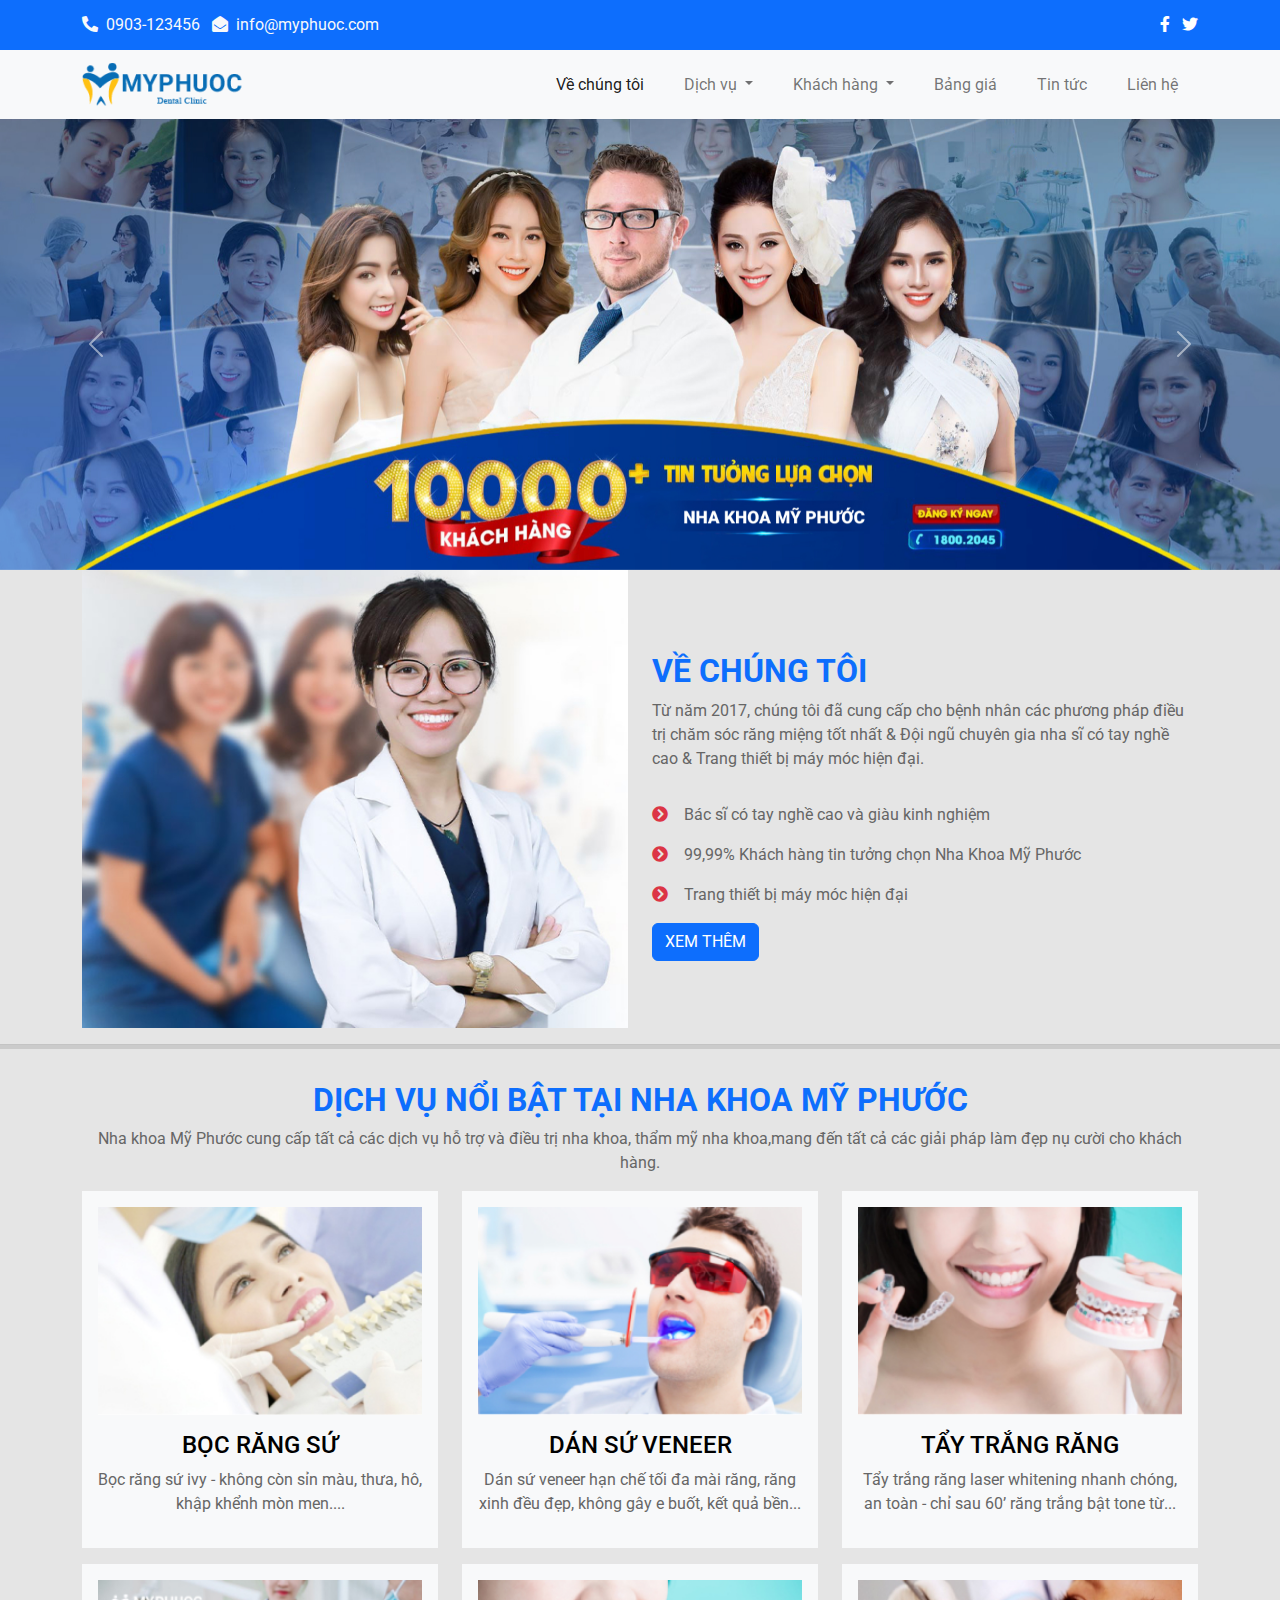
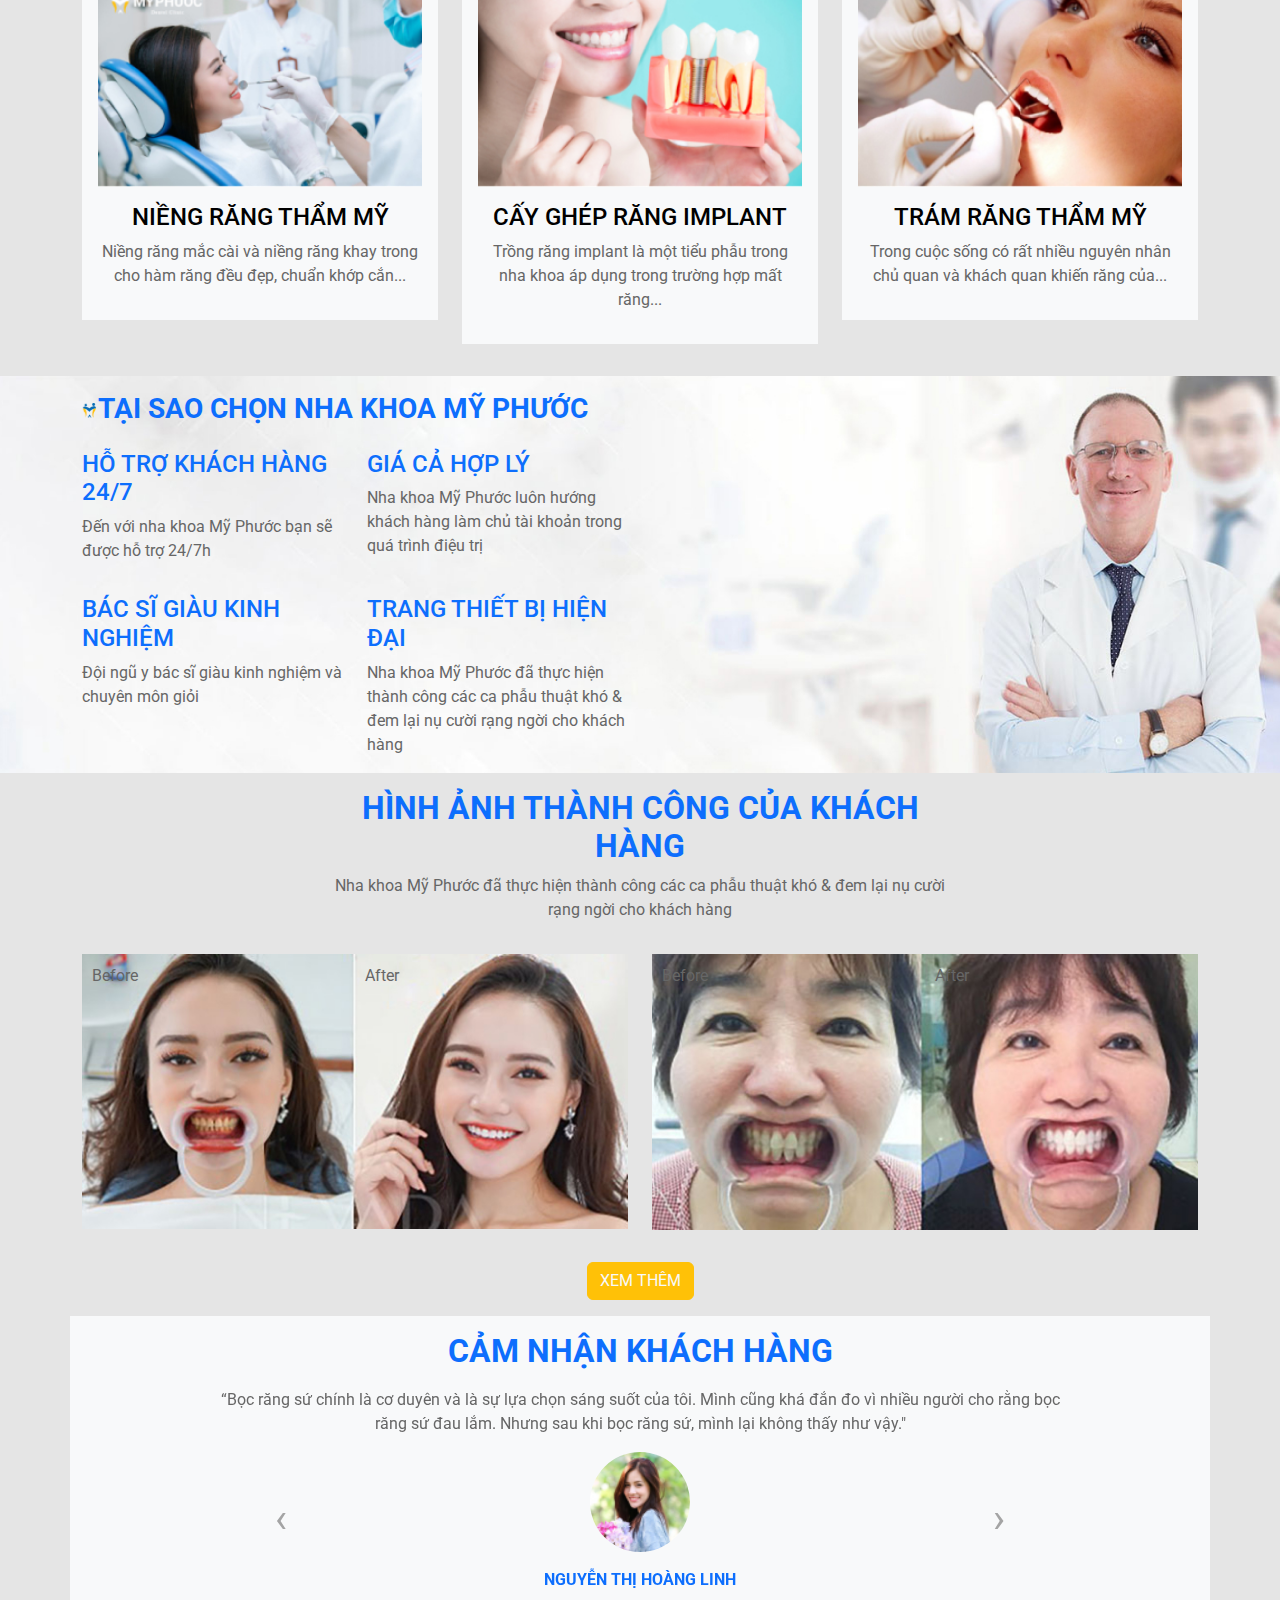
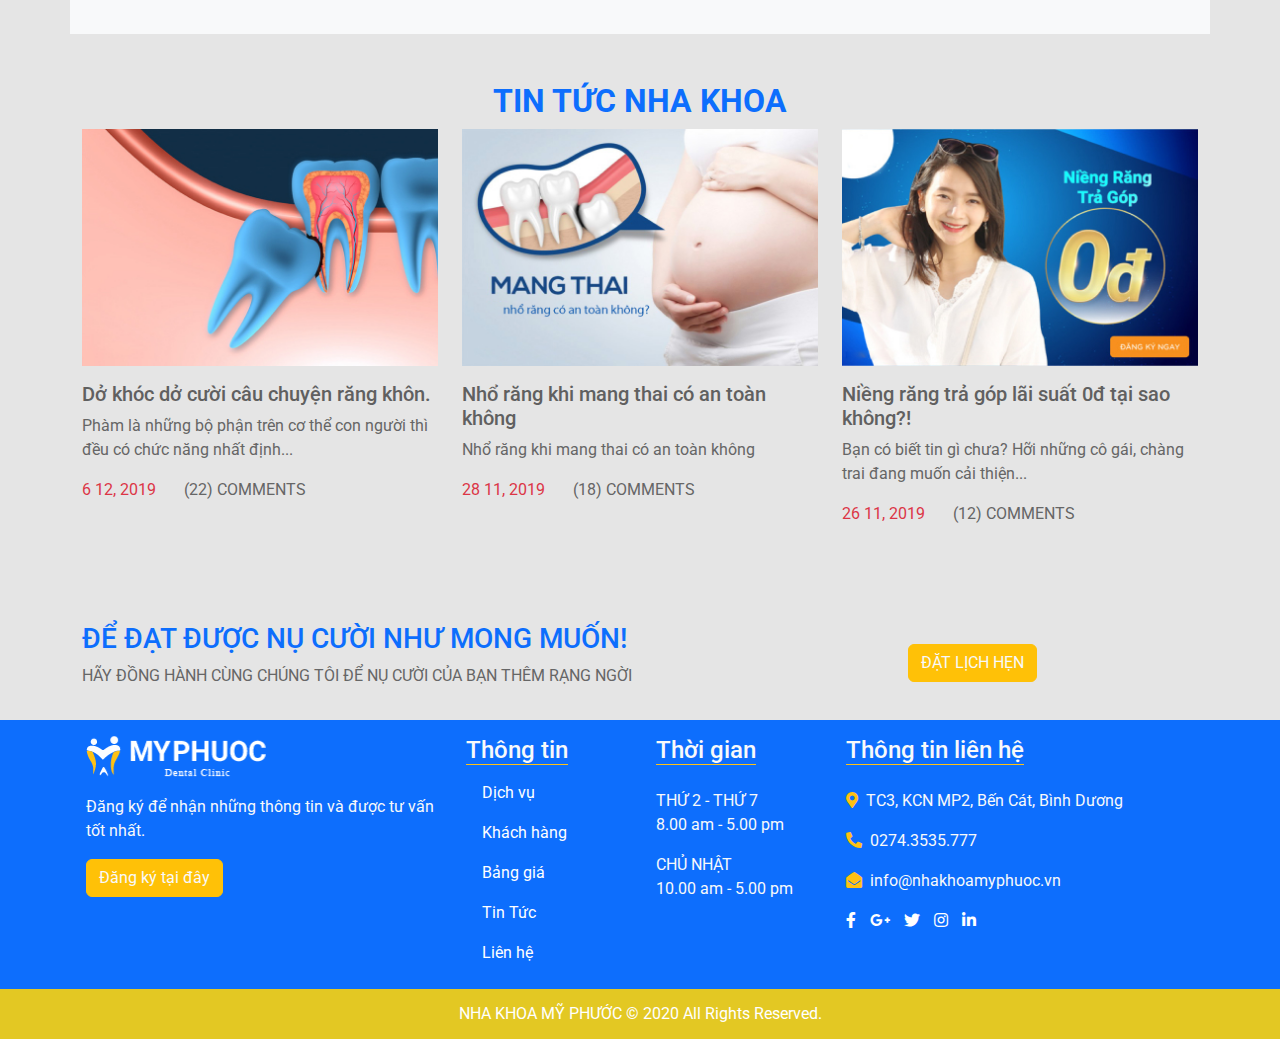
<file: index.html>
<!doctype html>
<html>
<head>
<meta charset="UTF-8">
<meta name="viewport" content="width=device-width, initial-scale=1"> 
<title>Nha khoa My Phuoc</title>
	<link rel="stylesheet" href="css/all.min.css">
	<link rel="stylesheet" href="css/bootstrap.css">
	<link rel="stylesheet" href="css/style.css">
	<link rel="icon" href="images/TITLE-ICON.png" type="image/x-icon">
	<link rel="stylesheet" href="css/owl.carousel.css">
	<link rel="stylesheet" href="css/owl.theme.default.css">
	<script src="js/bootstrap.bundle.min.js"></script>
</head>

<body>
	<div class="top-bar bg-primary text-light">
		<div class="container d-flex justify-content-between">
			<div class="left">
				<i class="fas fa-phone-alt"></i>&nbsp;&nbsp;0903-123456
				<i class="fas fa-envelope-open ms-2"></i>&nbsp;&nbsp;info@myphuoc.com
			</div>
			<div class="right">
				<a href="#"><i class="fab fa-facebook-f"></i></a>
				<a href="#"><i class="fab fa-twitter ms-2"></i></a>
			</div>
		</div>
	</div>
	<!--xong top bar-->
	
	<!--copy từ https://getbootstrap.com/docs/5.2/components/navbar/#supported-content-->
	<nav class="navbar navbar-expand-lg bg-light"> <!--navbar-expand-lg la xem menu day du o screen lg-->
  <div class="container"> <!--remove fluid de trong container-->
    <a class="navbar-brand" href="#"><img src="images/LOGO 2 MPHUOCHC 1.png" alt=""></a>
    <button class="navbar-toggler" type="button" data-bs-toggle="collapse" data-bs-target="#navbarSupportedContent" aria-controls="navbarSupportedContent" aria-expanded="false" aria-label="Toggle navigation">
      <span class="navbar-toggler-icon"></span>
    </button>
    <div class="collapse navbar-collapse" id="navbarSupportedContent">
      <ul class="navbar-nav ms-auto mb-2 mb-lg-0"> <!--chỉnh me thanh ms-2 de canh phai Home link dropdown-->
        <li class="nav-item">
          <a class="nav-link active" aria-current="page" href="about.html">Về chúng tôi</a>
        </li>
        <li class="nav-item dropdown">
          <a class="nav-link dropdown-toggle" href="dichvu.html" role="button" data-bs-toggle="dropdown" aria-expanded="false">
            Dịch vụ
          </a>
          <ul class="dropdown-menu">
            <li><a class="dropdown-item" href="dichvu.html">Bọc răng sứ</a></li>
            <li><a class="dropdown-item" href="dichvu.html">Răng sứ thẩm mỹ</a></li>
            <li><a class="dropdown-item" href="dichvu.html">Trồng Implant</a></li>
			<li><a class="dropdown-item" href="dichvu.html">Niềng răng</a></li>
			<li><a class="dropdown-item" href="dichvu.html">Lấy cao răng</a></li>
			<li><a class="dropdown-item" href="dichvu.html">Trám răng thẩm mỹ</a></li>
          </ul>
        </li>
		<li class="nav-item dropdown">
          <a class="nav-link dropdown-toggle" href="#" role="button" data-bs-toggle="dropdown" aria-expanded="false">
            Khách hàng
          </a>
          <ul class="dropdown-menu">
            <li><a class="dropdown-item" href="#">Hình ảnh</a></li>
            <li><a class="dropdown-item" href="#">Cảm nhận</a></li>
          </ul>
        </li>
        <li class="nav-item">
			<a class="nav-link" href="#">Bảng giá</a>
        </li>
		<li class="nav-item">
			<a class="nav-link" href="#">Tin tức</a>
        </li>
		<li class="nav-item">
			<a class="nav-link" href="#">Liên hệ</a>
        </li>
      </ul>
    </div>
  </div>
</nav>
	
<main>
	<section id="banner">
		<div id="carouselExampleControls" class="carousel slide" data-bs-ride="carousel">
  <div class="carousel-inner">
    <div class="carousel-item active">
      <img src="images/slide1.jpg" class="d-block w-100" alt="...">
    </div>
    <div class="carousel-item">
      <img src="images/slide2.jpg" class="d-block w-100" alt="...">
    </div>
    <div class="carousel-item">
      <img src="images/slide3.jpg" class="d-block w-100" alt="...">
    </div>
  </div>
  <button class="carousel-control-prev" type="button" data-bs-target="#carouselExampleControls" data-bs-slide="prev">
    <span class="carousel-control-prev-icon" aria-hidden="true"></span>
    <span class="visually-hidden">Previous</span>
  </button>
  <button class="carousel-control-next" type="button" data-bs-target="#carouselExampleControls" data-bs-slide="next">
    <span class="carousel-control-next-icon" aria-hidden="true"></span>
    <span class="visually-hidden">Next</span>
  </button>
</div>
	</section>	
	
	<section id="about">
		<div class="container">
			<div class="row d-flex align-items-center">
				<div class="col-lg-6">
					<img src="images/about-pic 1.jpg" alt="" class="img-fluid">
				</div>
				<div class="col-lg-6">
					<h2 class="text-primary pt-3"><b>VỀ CHÚNG TÔI</b></h2>
					<p>Từ năm 2017, chúng tôi đã cung cấp cho bệnh nhân các phương pháp điều trị chăm sóc răng miệng tốt nhất & Đội ngũ chuyên gia nha sĩ có tay nghề cao & Trang thiết bị máy móc hiện đại.</p>
					<p class="pt-3"><i class="fas fa-chevron-circle-right text-danger me-3"></i>Bác sĩ có tay nghề cao và giàu kinh nghiệm</p>
					<p><i class="fas fa-chevron-circle-right text-danger me-3"></i>99,99% Khách hàng tin tưởng chọn Nha Khoa Mỹ Phước</p>
					<p><i class="fas fa-chevron-circle-right text-danger me-3"></i>Trang thiết bị máy móc hiện đại</p>
					<button type="button" class="btn btn-primary">XEM THÊM</button>
				</div>
			</div>
		</div>
		<hr style="width: 100%; height: 5px; background-color: gray">
	</section>
	
	<section id="service">
		<div class="container py-3">
			<h2 class="text-center text-primary"><b>DỊCH VỤ NỔI BẬT TẠI NHA KHOA MỸ PHƯỚC</b></h2>
			<p class="text-center">Nha khoa Mỹ Phước cung cấp tất cả các dịch vụ hỗ trợ và điều trị nha khoa, thẩm mỹ nha khoa,mang đến tất cả các giải pháp làm đẹp nụ cười cho khách hàng.</p>
			<div class="row">
				<div class="col-12 col-sm-6 col-md-6 col-lg-4 mb-3">
					<div class="bg-light p-3 text-center">
						<img src="images/dv_img1 1.jpg" alt="" class="img-fluid">
						<h4 class="pt-3"><a href="#">BỌC RĂNG SỨ</a></h4>
						<p>Bọc răng sứ ivy - không còn sỉn màu, thưa, hô, khập khểnh mòn men....</p>
					</div>
				</div>
				<div class="col-12 col-sm-6 col-md-6 col-lg-4 mb-3">
					<div class="bg-light p-3 text-center">
						<img src="images/dv_img2 1.jpg" alt="" class="img-fluid">
						<h4 class="pt-3"><a href="#">DÁN SỨ VENEER</a></h4>
						<p>Dán sứ veneer hạn chế tối đa mài răng, răng xinh đều đẹp, không gây e buốt, kết quả bền...</p>
					</div>
				</div>
				<div class="col-12 col-sm-6 col-md-6 col-lg-4 mb-3">
					<div class="bg-light p-3 text-center">
						<img src="images/dv_img3 1.jpg" alt="" class="img-fluid">
						<h4 class="pt-3"><a href="#">TẨY TRẮNG RĂNG</a></h4>
						<p>Tẩy trắng răng laser whitening nhanh chóng, an toàn - chỉ sau 60’ răng trắng bật tone từ...</p>
					</div>
				</div>
				<div class="col-12 col-sm-6 col-md-6 col-lg-4 mb-3">
					<div class="bg-light p-3 text-center">
						<img src="images/dv_img4 1.jpg" alt="" class="img-fluid">
						<h4 class="pt-3"><a href="#">NIỀNG RĂNG THẨM MỸ</a></h4>
						<p>Niềng răng mắc cài và niềng răng khay trong cho hàm răng đều đẹp, chuẩn khớp cắn...</p>
					</div>
				</div>
				<div class="col-12 col-sm-6 col-md-6 col-lg-4 mb-3">
					<div class="bg-light p-3 text-center">
						<img src="images/dv_img5 1.jpg" alt="" class="img-fluid">
						<h4 class="pt-3"><a href="#">CẤY GHÉP RĂNG IMPLANT</a></h4>
						<p>Trồng răng implant là một tiểu phẫu trong nha khoa áp dụng trong trường hợp mất răng...</p>
					</div>
				</div>
				<div class="col-12 col-sm-6 col-md-6 col-lg-4 mb-3">
					<div class="bg-light p-3 text-center">
						<img src="images/dv_img6 1.jpg" alt="" class="img-fluid">
						<h4 class="pt-3"><a href="#">TRÁM RĂNG THẨM MỸ</a></h4>
						<p>Trong cuộc sống có rất nhiều nguyên nhân chủ quan và khách quan khiến răng của...</p>
					</div>
				</div>
			</div>
		</div>
	</section>
	
	<section id="why">
		<div class="container">
			<div class="row">
				<div class="col-lg-6">
					<h3 class="text-primary pt-3"><img src="images/icon_logo 1.png" alt=""><b>TẠI SAO CHỌN NHA KHOA MỸ PHƯỚC</b></h3>
					<div class="row pt-3">
						<div class="col-6">
							<h4 class="text-primary">HỖ TRỢ KHÁCH HÀNG 24/7</h4>
							<p>Đến với nha khoa Mỹ Phước bạn sẽ được hỗ trợ 24/7h</p>
						</div>
						<div class="col-6">
							<h4 class="text-primary">GIÁ CẢ HỢP LÝ</h4>
							<p>Nha khoa Mỹ Phước luôn hướng khách hàng làm chủ tài khoản trong quá trình điệu trị</p>
						</div>
					</div>
					<div class="row pt-3">
						<div class="col-6">
							<h4 class="text-primary">BÁC SĨ GIÀU KINH NGHIỆM</h4>
							<p>Đội ngũ y bác sĩ giàu kinh nghiệm và chuyên môn giỏi</p>
						</div>
						<div class="col-6">
							<h4 class="text-primary">TRANG THIẾT BỊ HIỆN ĐẠI</h4>
							<p>Nha khoa Mỹ Phước đã thực hiện thành công các ca phẫu thuật khó & đem lại nụ cười rạng ngời cho khách hàng</p>
						</div>
					</div>
				</div>
			</div>
		</div>
	</section>
	
	<section id="client">
		<div class="container">
			<div class="row py-3 d-flex justify-content-center">
				<div class="col-lg-7 col-md-10">
					<h2 class="text-center text-primary"><b>HÌNH ẢNH THÀNH CÔNG CỦA KHÁCH HÀNG</b></h2>
					<p class= "text-center">Nha khoa Mỹ Phước đã thực hiện thành công các ca phẫu thuật khó & đem lại nụ cười rạng ngời cho khách hàng</p>
				</div>
			</div>
			<div class="row">
				<div class="col-lg-6 mb-3">
					<div class="hinh">
						<img src="images/gallery-img-1 1.jpg" alt="" class="img-fluid">
						<div class="before">Before</div>
						<div class="after">After</div>
					</div>
				</div>
				<div class="col-lg-6 mb-3">
					<div class="hinh">
						<img src="images/gallery-img-2 1.jpg" alt="" class="img-fluid">
						<div class="before">Before</div>
						<div class="after">After</div>
					</div>
				</div>
			</div>
			<p class="text-center pt-3"><button type="button" class="btn btn-warning text-light">XEM THÊM</button></p>
		</div>
	</section>
	<section id="cam-nhan">
		<div class="container bg-light">
			<div class="row py-3 d-flex justify-content-center">
				<div class="col-lg-10">
				<h2 class="text-center text-primary"><b>CẢM NHẬN KHÁCH HÀNG</b></h2>
				<div class="owl-carousel owl-theme" id="cn">
					<div class="item">
						<div class="noidung">
							<p>“Bọc răng sứ chính là cơ duyên và là sự lựa chọn sáng suốt của tôi. Mình cũng khá đắn đo vì nhiều người cho rằng bọc răng sứ đau lắm. Nhưng sau khi bọc răng sứ, mình lại không thấy như vậy." </p>
							<img src="images/kh1.jpg" alt="" class="rounded-circle">
							<p class="text-primary pt-3"><b>NGUYỄN THỊ HOÀNG LINH</b></p>
						</div>
					</div>
					<div class="item">
						<div class="noidung">
							<p>“Bọc răng sứ chính là cơ duyên và là sự lựa chọn sáng suốt của tôi. Mình cũng khá đắn đo vì nhiều người cho rằng bọc răng sứ đau lắm. Nhưng sau khi bọc răng sứ, mình lại không thấy như vậy." </p>
							<img src="images/kh3.jpg" alt="" class="rounded-circle">
							<p class="text-primary pt-3"><b>NGUYỄN HOÀNG NAM</b></p>
						</div>
					</div>
					<div class="item">
						<div class="noidung">
							<p>“Bọc răng sứ chính là cơ duyên và là sự lựa chọn sáng suốt của tôi. Mình cũng khá đắn đo vì nhiều người cho rằng bọc răng sứ đau lắm. Nhưng sau khi bọc răng sứ, mình lại không thấy như vậy." </p>
							<img src="images/kh2.png" alt="" class="rounded-circle">
							<p class="text-primary pt-3"><b>NGUYỄN THỊ HOÀNG MY</b></p>
						</div>
					</div>
				</div>
			</div>
			</div>
		</div>		
	</section>
	
	<section id="tintuc">
		<div class="container py-5">
			<h2 class="text-center text-primary"><b>TIN TỨC NHA KHOA</b></h2>
			<div class="row">
				<div class="col-lg-4 mb-3">
					<img src="images/post-img-small-1 1.jpg" alt="" class="img-fluid">
					<h5 class="pt-3"><a href="#">Dở khóc dở cười câu chuyện răng khôn.</a></h5>
					<p>Phàm là những bộ phận trên cơ thể con người thì đều có chức năng nhất định...</p>
					<p><span class="text-danger me-4">6 12, 2019</span> <span>(22) COMMENTS</span></p>
				</div>
				<div class="col-lg-4 mb-3">
					<img src="images/post-img-small-2 1.jpg" alt="" class="img-fluid">
					<h5 class="pt-3"><a href="#">Nhổ răng khi mang thai có an toàn không</a></h5>
					<p>Nhổ răng khi mang thai có an toàn không</p>
					<p><span class="text-danger me-4">28 11, 2019</span> <span>(18) COMMENTS</span></p>
				</div>
				<div class="col-lg-4 mb-3">
					<img src="images/post-img-small-3 1.jpg" alt="" class="img-fluid">
					<h5 class="pt-3"><a href="#">Niềng răng trả góp lãi suất 0đ tại sao không?!</a></h5>
					<p>Bạn có biết tin gì chưa? Hỡi những cô gái, chàng trai đang muốn cải thiện...</p>
					<p><span class="text-danger me-4">26 11, 2019</span> <span>(12) COMMENTS</span></p>
				</div>
			</div>
		</div>
	</section>
	
	<section id="dat-lich">
		<div class="container py-3">
			<div class="row d-flex align-items-center">
			<div class="col-lg-7">
				<h3 class="text-primary">ĐỂ ĐẠT ĐƯỢC NỤ CƯỜI NHƯ MONG MUỐN!</h3>
				<p>HÃY ĐỒNG HÀNH CÙNG CHÚNG TÔI ĐỂ NỤ CƯỜI CỦA BẠN THÊM RẠNG NGỜI</p>
			</div>
			<div class="col-lg-5 d-flex justify-content-center">
				<button type="button" class="btn btn-warning text-light">ĐẶT LỊCH HẸN</button>
			</div>
			</div>
		</div>
	</section>
	
</main>
<footer class="bg-primary text-light">
	<div class="container">
	<div class="row">
		<div class="col-12 col-sm-6 col-md-6 col-lg-4 p-3">
			<a href="#"><img src="images/logo_footer.png" alt=""></a>
			<p class="pt-3">Đăng ký để nhận những thông tin và được tư vấn tốt nhất.</p>
			<button type="button" class="btn btn-warning text-light">Đăng ký tại đây</button>
		</div>
		<div class="col-12 col-sm-6 col-md-6 col-lg-2 p-3">
			<h4><span class="border-bottom border-warning">Thông tin</span></h4>
			<ul class="nav flex-column">
				<li class="nav-item"><a href="dichvu.html" class="nav-link">Dịch vụ</a></li>
				<li class="nav-item"><a href="#" class="nav-link">Khách hàng</a></li>
				<li class="nav-item"><a href="#" class="nav-link">Bảng giá</a></li>
				<li class="nav-item"><a href="#" class="nav-link">Tin Tức</a></li>
				<li class="nav-item"><a href="#" class="nav-link">Liên hệ</a></li>
			</ul>
		</div>
		<div class="col-12 col-sm-6 col-md-6 col-lg-2 p-3">
			<h4><span class="border-bottom border-warning">Thời gian</span></h4>
			<p class="pt-3">THỨ 2 - THỨ 7 <br>
			8.00 am - 5.00 pm
			</p>
			<p>CHỦ NHẬT <br>
			10.00 am - 5.00 pm
			</p>
		</div>
		<div class="col-12 col-sm-6 col-md-6 col-lg-4 p-3">
			<h4><span class="border-bottom border-warning">Thông tin liên hệ</span></h4>
			<p class="pt-3"><i class="fas fa-map-marker-alt text-warning"></i>&nbsp;&nbsp;TC3, KCN MP2, Bến Cát, Bình Dương</p>
			<p><i class="fas fa-phone-alt text-warning"></i>&nbsp;&nbsp;0274.3535.777</p>
			<p><i class="fas fa-envelope-open text-warning"></i>&nbsp;&nbsp;info@nhakhoamyphuoc.vn</p>
			<p class="icon">
			<a href="#"><i class="fab fa-facebook-f"></i></a>
			<a href="#"><i class="fab fa-google-plus-g"></i></a>
			<a href="#"><i class="fab fa-twitter"></i></a>
			<a href="#"><i class="fab fa-instagram"></i></a>
			<a href="#"><i class="fab fa-linkedin-in"></i></a>
			</p>
			
		</div>
	</div>
	</div>
	<div class="bottom-bar">
		<p>NHA KHOA MỸ PHƯỚC © 2020 All Rights Reserved.</p>
	</div>
</footer>
	<script src="js/jquery-3.6.0.min.js"></script>
	<script src="js/owl.carousel.js"></script>
	<script src="js/control.js"></script>
</body>
</html>
</file>
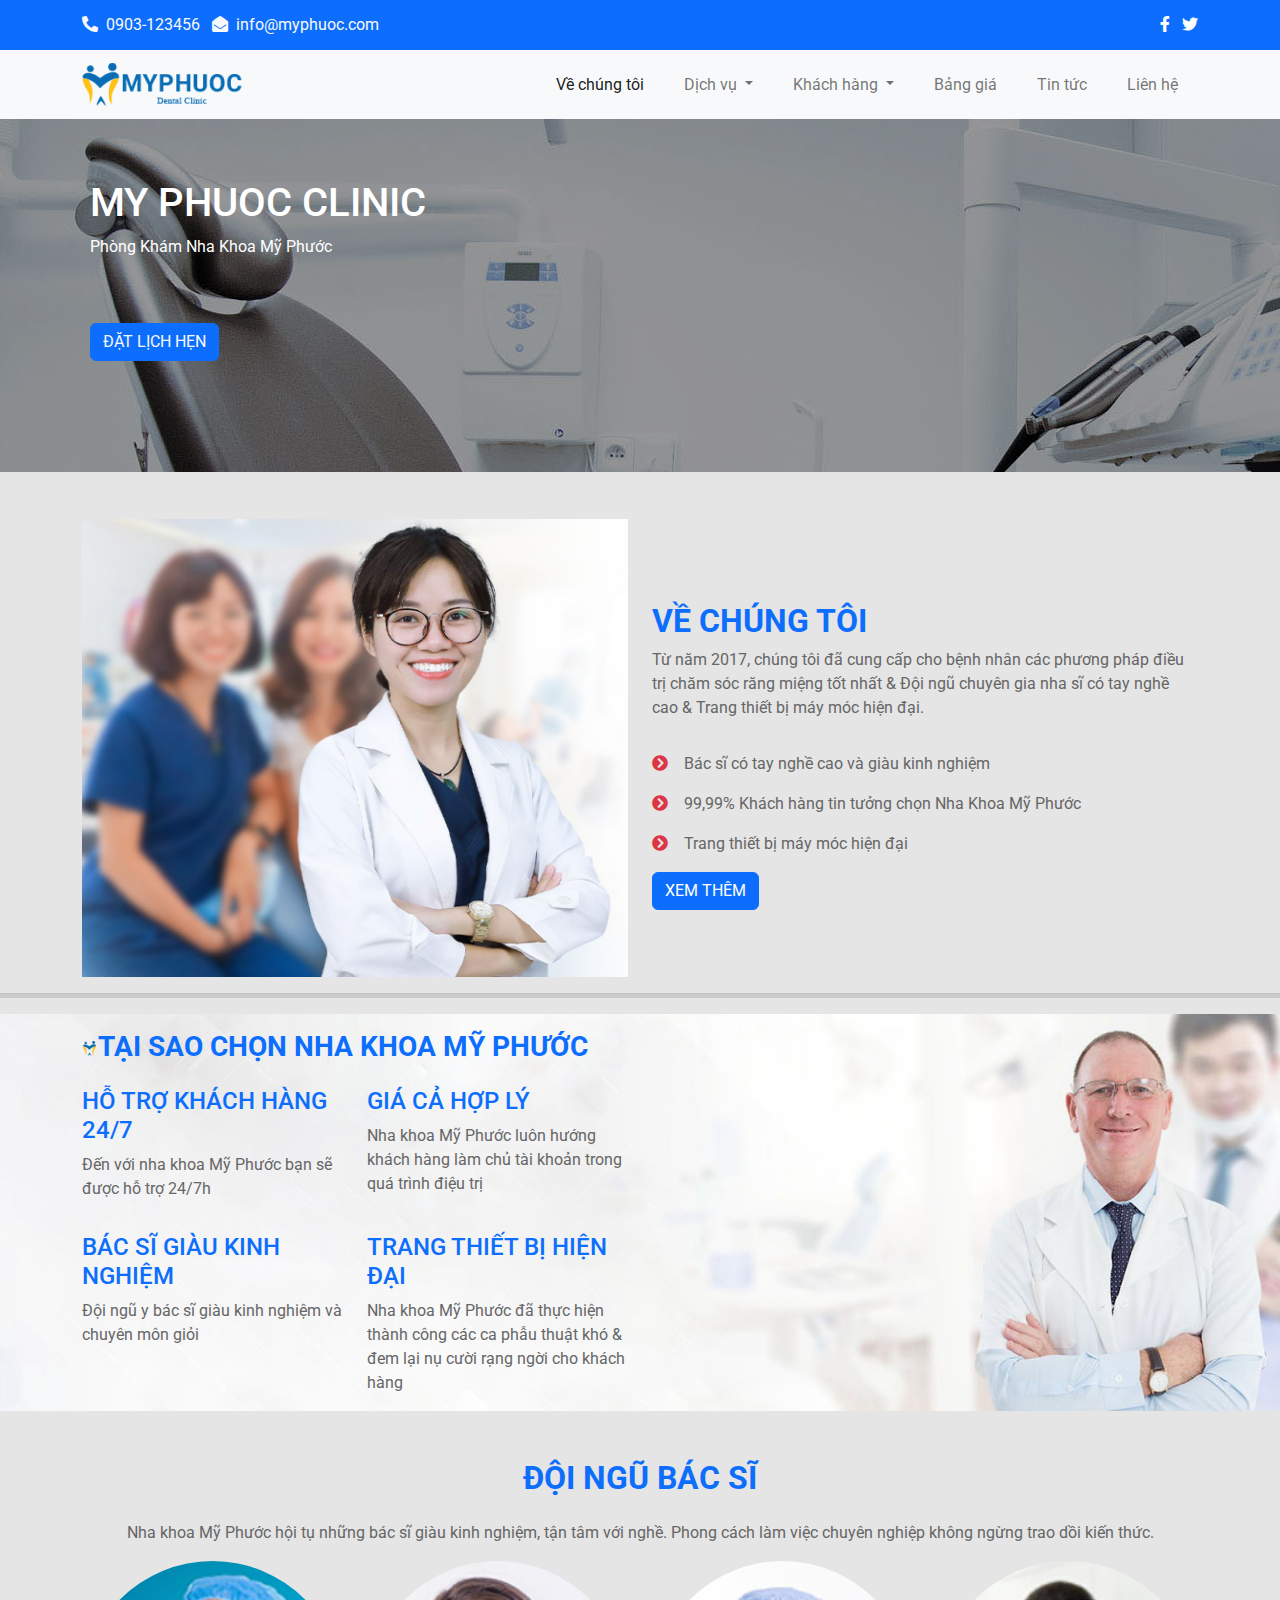
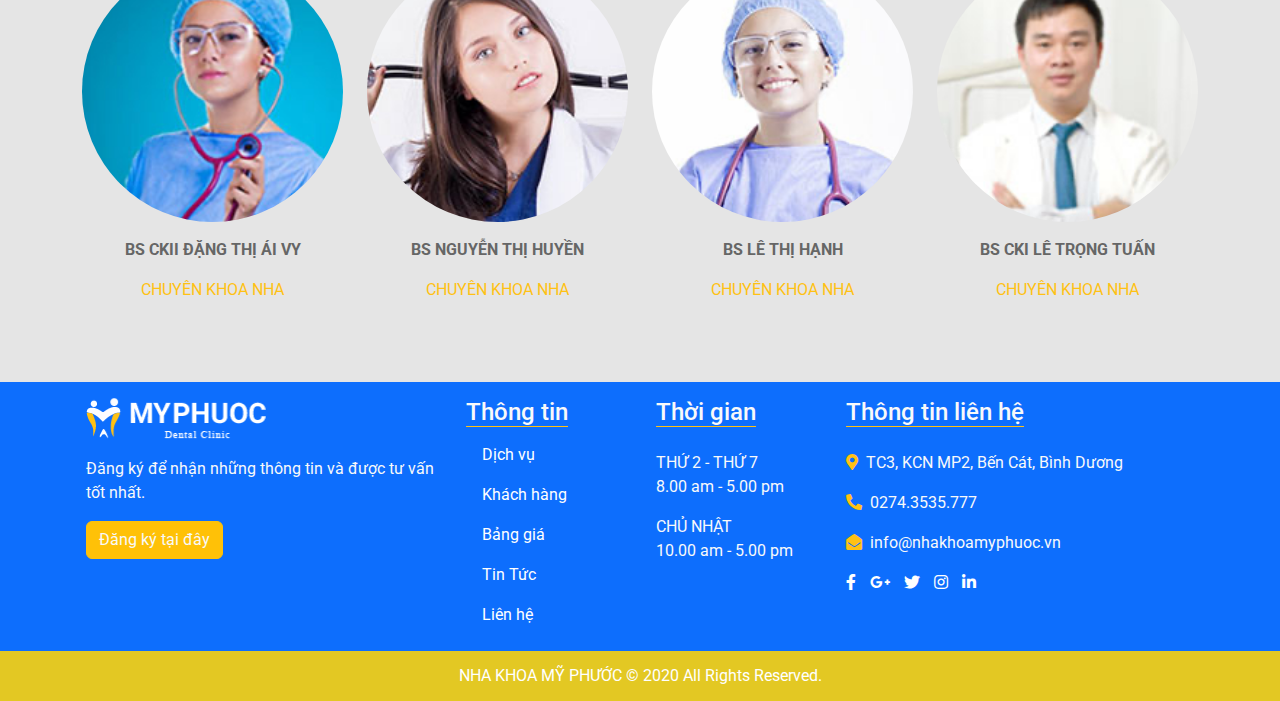
<file: about.html>
<!doctype html>
<html>
<head>
<meta charset="UTF-8">
<meta name="viewport" content="width=device-width, initial-scale=1"> 
<title>Nha khoa My Phuoc</title>
	<link rel="stylesheet" href="css/all.min.css">
	<link rel="stylesheet" href="css/bootstrap.css">
	<link rel="stylesheet" href="css/style.css">
	<link rel="icon" href="images/TITLE-ICON.png" type="image/x-icon">
	<link rel="stylesheet" href="css/owl.carousel.css">
	<link rel="stylesheet" href="css/owl.theme.default.css">
	<script src="js/bootstrap.bundle.min.js"></script>
</head>

<body>
	<div class="top-bar bg-primary text-light">
		<div class="container d-flex justify-content-between">
			<div class="left">
				<i class="fas fa-phone-alt"></i>&nbsp;&nbsp;0903-123456
				<i class="fas fa-envelope-open ms-2"></i>&nbsp;&nbsp;info@myphuoc.com
			</div>
			<div class="right">
				<a href="#"><i class="fab fa-facebook-f"></i></a>
				<a href="#"><i class="fab fa-twitter ms-2"></i></a>
			</div>
		</div>
	</div>
	<!--xong top bar-->
	
	<!--copy từ https://getbootstrap.com/docs/5.2/components/navbar/#supported-content-->
	<nav class="navbar navbar-expand-lg bg-light"> <!--navbar-expand-lg la xem menu day du o screen lg-->
  <div class="container"> <!--remove fluid de trong container-->
    <a class="navbar-brand" href="index.html"><img src="images/LOGO 2 MPHUOCHC 1.png" alt=""></a>
    <button class="navbar-toggler" type="button" data-bs-toggle="collapse" data-bs-target="#navbarSupportedContent" aria-controls="navbarSupportedContent" aria-expanded="false" aria-label="Toggle navigation">
      <span class="navbar-toggler-icon"></span>
    </button>
    <div class="collapse navbar-collapse" id="navbarSupportedContent">
      <ul class="navbar-nav ms-auto mb-2 mb-lg-0"> <!--chỉnh me thanh ms-2 de canh phai Home link dropdown-->
        <li class="nav-item">
          <a class="nav-link active" aria-current="page" href="about.html">Về chúng tôi</a>
        </li>
        <li class="nav-item dropdown">
          <a class="nav-link dropdown-toggle" href="dichvu.html" role="button" data-bs-toggle="dropdown" aria-expanded="false">
            Dịch vụ
          </a>
          <ul class="dropdown-menu">
            <li><a class="dropdown-item" href="dichvu.html">Bọc răng sứ</a></li>
            <li><a class="dropdown-item" href="dichvu.html">Răng sứ thẩm mỹ</a></li>
            <li><a class="dropdown-item" href="dichvu.html">Trồng Implant</a></li>
			<li><a class="dropdown-item" href="dichvu.html">Niềng răng</a></li>
			<li><a class="dropdown-item" href="dichvu.html">Lấy cao răng</a></li>
			<li><a class="dropdown-item" href="dichvu.html">Trám răng thẩm mỹ</a></li>
          </ul>
        </li>
		<li class="nav-item dropdown">
          <a class="nav-link dropdown-toggle" href="#" role="button" data-bs-toggle="dropdown" aria-expanded="false">
            Khách hàng
          </a>
          <ul class="dropdown-menu">
            <li><a class="dropdown-item" href="#">Hình ảnh</a></li>
            <li><a class="dropdown-item" href="#">Cảm nhận</a></li>
          </ul>
        </li>
        <li class="nav-item">
			<a class="nav-link" href="#">Bảng giá</a>
        </li>
		<li class="nav-item">
			<a class="nav-link" href="#">Tin tức</a>
        </li>
		<li class="nav-item">
			<a class="nav-link" href="#">Liên hệ</a>
        </li>
      </ul>
    </div>
  </div>
</nav>
	
<main>
	<section id="banner">
		<div class="banner">
		<img src="images/pageheader.png" alt="" class="img-100">
		<div class="caption">
			<h1 style="color:white">MY PHUOC CLINIC</h1>
			<p style="color:white">Phòng Khám Nha Khoa Mỹ Phước</p>
			<br><br>
			<button type="button" class="btn btn-primary text-light">ĐẶT LỊCH HẸN</button>
		</div>
	</div>
	</section>	
	
	<section id="about">
		<div class="container">
			<div class="row d-flex align-items-center">
				<div class="col-lg-6">
					<img src="images/about-pic 1.jpg" alt="" class="img-fluid">
				</div>
				<div class="col-lg-6">
					<h2 class="text-primary pt-3"><b>VỀ CHÚNG TÔI</b></h2>
					<p>Từ năm 2017, chúng tôi đã cung cấp cho bệnh nhân các phương pháp điều trị chăm sóc răng miệng tốt nhất & Đội ngũ chuyên gia nha sĩ có tay nghề cao & Trang thiết bị máy móc hiện đại.</p>
					<p class="pt-3"><i class="fas fa-chevron-circle-right text-danger me-3"></i>Bác sĩ có tay nghề cao và giàu kinh nghiệm</p>
					<p><i class="fas fa-chevron-circle-right text-danger me-3"></i>99,99% Khách hàng tin tưởng chọn Nha Khoa Mỹ Phước</p>
					<p><i class="fas fa-chevron-circle-right text-danger me-3"></i>Trang thiết bị máy móc hiện đại</p>
					<button type="button" class="btn btn-primary">XEM THÊM</button>
				</div>
			</div>
		</div>
		<hr style="width: 100%; height: 5px; background-color: gray">
	</section>
	
	
	
	<section id="why">
		<div class="container">
			<div class="row">
				<div class="col-lg-6">
					<h3 class="text-primary pt-3"><img src="images/icon_logo 1.png" alt=""><b>TẠI SAO CHỌN NHA KHOA MỸ PHƯỚC</b></h3>
					<div class="row pt-3">
						<div class="col-6">
							<h4 class="text-primary">HỖ TRỢ KHÁCH HÀNG 24/7</h4>
							<p>Đến với nha khoa Mỹ Phước bạn sẽ được hỗ trợ 24/7h</p>
						</div>
						<div class="col-6">
							<h4 class="text-primary">GIÁ CẢ HỢP LÝ</h4>
							<p>Nha khoa Mỹ Phước luôn hướng khách hàng làm chủ tài khoản trong quá trình điệu trị</p>
						</div>
					</div>
					<div class="row pt-3">
						<div class="col-6">
							<h4 class="text-primary">BÁC SĨ GIÀU KINH NGHIỆM</h4>
							<p>Đội ngũ y bác sĩ giàu kinh nghiệm và chuyên môn giỏi</p>
						</div>
						<div class="col-6">
							<h4 class="text-primary">TRANG THIẾT BỊ HIỆN ĐẠI</h4>
							<p>Nha khoa Mỹ Phước đã thực hiện thành công các ca phẫu thuật khó & đem lại nụ cười rạng ngời cho khách hàng</p>
						</div>
					</div>
				</div>
			</div>
		</div>
	</section>
	<section id="tintuc">
		<div class="container py-5">
			<h2 class="text-center text-primary"><b>ĐỘI NGŨ BÁC SĨ</b></h2>
			<p class="text-center pt-3">Nha khoa Mỹ Phước hội tụ những bác sĩ giàu kinh nghiệm, tận tâm với nghề. Phong cách làm việc chuyên nghiệp không ngừng trao dồi kiến thức.</p>
			<div class="row">
				<div class="col-lg-3 mb-3">
					<img src="images/team-1 1.jpg" alt="" class="img-fluid rounded-circle">
					<p class="text-center pt-3"><b>BS CKII ĐẶNG THỊ ÁI VY</b></p>
					<p class="text-center" style="color: #FFC113">CHUYÊN KHOA NHA</p>
				</div>
				<div class="col-lg-3 mb-3">
					<img src="images/team-2 1.jpg" alt="" class="img-fluid rounded-circle">
					<p class="text-center pt-3"><b>BS NGUYỄN THỊ HUYỀN</b></p>
					<p class="text-center " style="color: #FFC113">CHUYÊN KHOA NHA</p>
				</div>
				<div class="col-lg-3 mb-3">
					<img src="images/team-3 1.jpg" alt="" class="img-fluid rounded-circle">
					<p class="text-center pt-3"><b>BS LÊ THỊ HẠNH</b></p>
					<p class="text-center" style="color: #FFC113">CHUYÊN KHOA NHA</p>
				</div>
				<div class="col-lg-3 mb-3">
					<img src="images/team-4 1.jpg" alt="" class="img-fluid rounded-circle">
					<p class="text-center pt-3"><b>BS CKI LÊ TRỌNG TUẤN</b></p>
					<p class="text-center" style="color: #FFC113">CHUYÊN KHOA NHA</p>
				</div>
			</div>
		</div>
	</section>
</main>
<footer class="bg-primary text-light">
	<div class="container">
	<div class="row">
		<div class="col-12 col-sm-6 col-md-6 col-lg-4 p-3">
			<a href="#"><img src="images/logo_footer.png" alt=""></a>
			<p class="pt-3">Đăng ký để nhận những thông tin và được tư vấn tốt nhất.</p>
			<button type="button" class="btn btn-warning text-light">Đăng ký tại đây</button>
		</div>
		<div class="col-12 col-sm-6 col-md-6 col-lg-2 p-3">
			<h4><span class="border-bottom border-warning">Thông tin</span></h4>
			<ul class="nav flex-column">
				<li class="nav-item"><a href="dichvu.html" class="nav-link">Dịch vụ</a></li>
				<li class="nav-item"><a href="#" class="nav-link">Khách hàng</a></li>
				<li class="nav-item"><a href="#" class="nav-link">Bảng giá</a></li>
				<li class="nav-item"><a href="#" class="nav-link">Tin Tức</a></li>
				<li class="nav-item"><a href="#" class="nav-link">Liên hệ</a></li>
			</ul>
		</div>
		<div class="col-12 col-sm-6 col-md-6 col-lg-2 p-3">
			<h4><span class="border-bottom border-warning">Thời gian</span></h4>
			<p class="pt-3">THỨ 2 - THỨ 7 <br>
			8.00 am - 5.00 pm
			</p>
			<p>CHỦ NHẬT <br>
			10.00 am - 5.00 pm
			</p>
		</div>
		<div class="col-12 col-sm-6 col-md-6 col-lg-4 p-3">
			<h4><span class="border-bottom border-warning">Thông tin liên hệ</span></h4>
			<p class="pt-3"><i class="fas fa-map-marker-alt text-warning"></i>&nbsp;&nbsp;TC3, KCN MP2, Bến Cát, Bình Dương</p>
			<p><i class="fas fa-phone-alt text-warning"></i>&nbsp;&nbsp;0274.3535.777</p>
			<p><i class="fas fa-envelope-open text-warning"></i>&nbsp;&nbsp;info@nhakhoamyphuoc.vn</p>
			<p class="icon">
			<a href="#"><i class="fab fa-facebook-f"></i></a>
			<a href="#"><i class="fab fa-google-plus-g"></i></a>
			<a href="#"><i class="fab fa-twitter"></i></a>
			<a href="#"><i class="fab fa-instagram"></i></a>
			<a href="#"><i class="fab fa-linkedin-in"></i></a>
			</p>
			
		</div>
	</div>
	</div>
	<div class="bottom-bar">
		<p>NHA KHOA MỸ PHƯỚC © 2020 All Rights Reserved.</p>
	</div>
</footer>
	<script src="js/jquery-3.6.0.min.js"></script>
	<script src="js/owl.carousel.js"></script>
	<script src="js/control.js"></script>
</body>
</html>
</file>
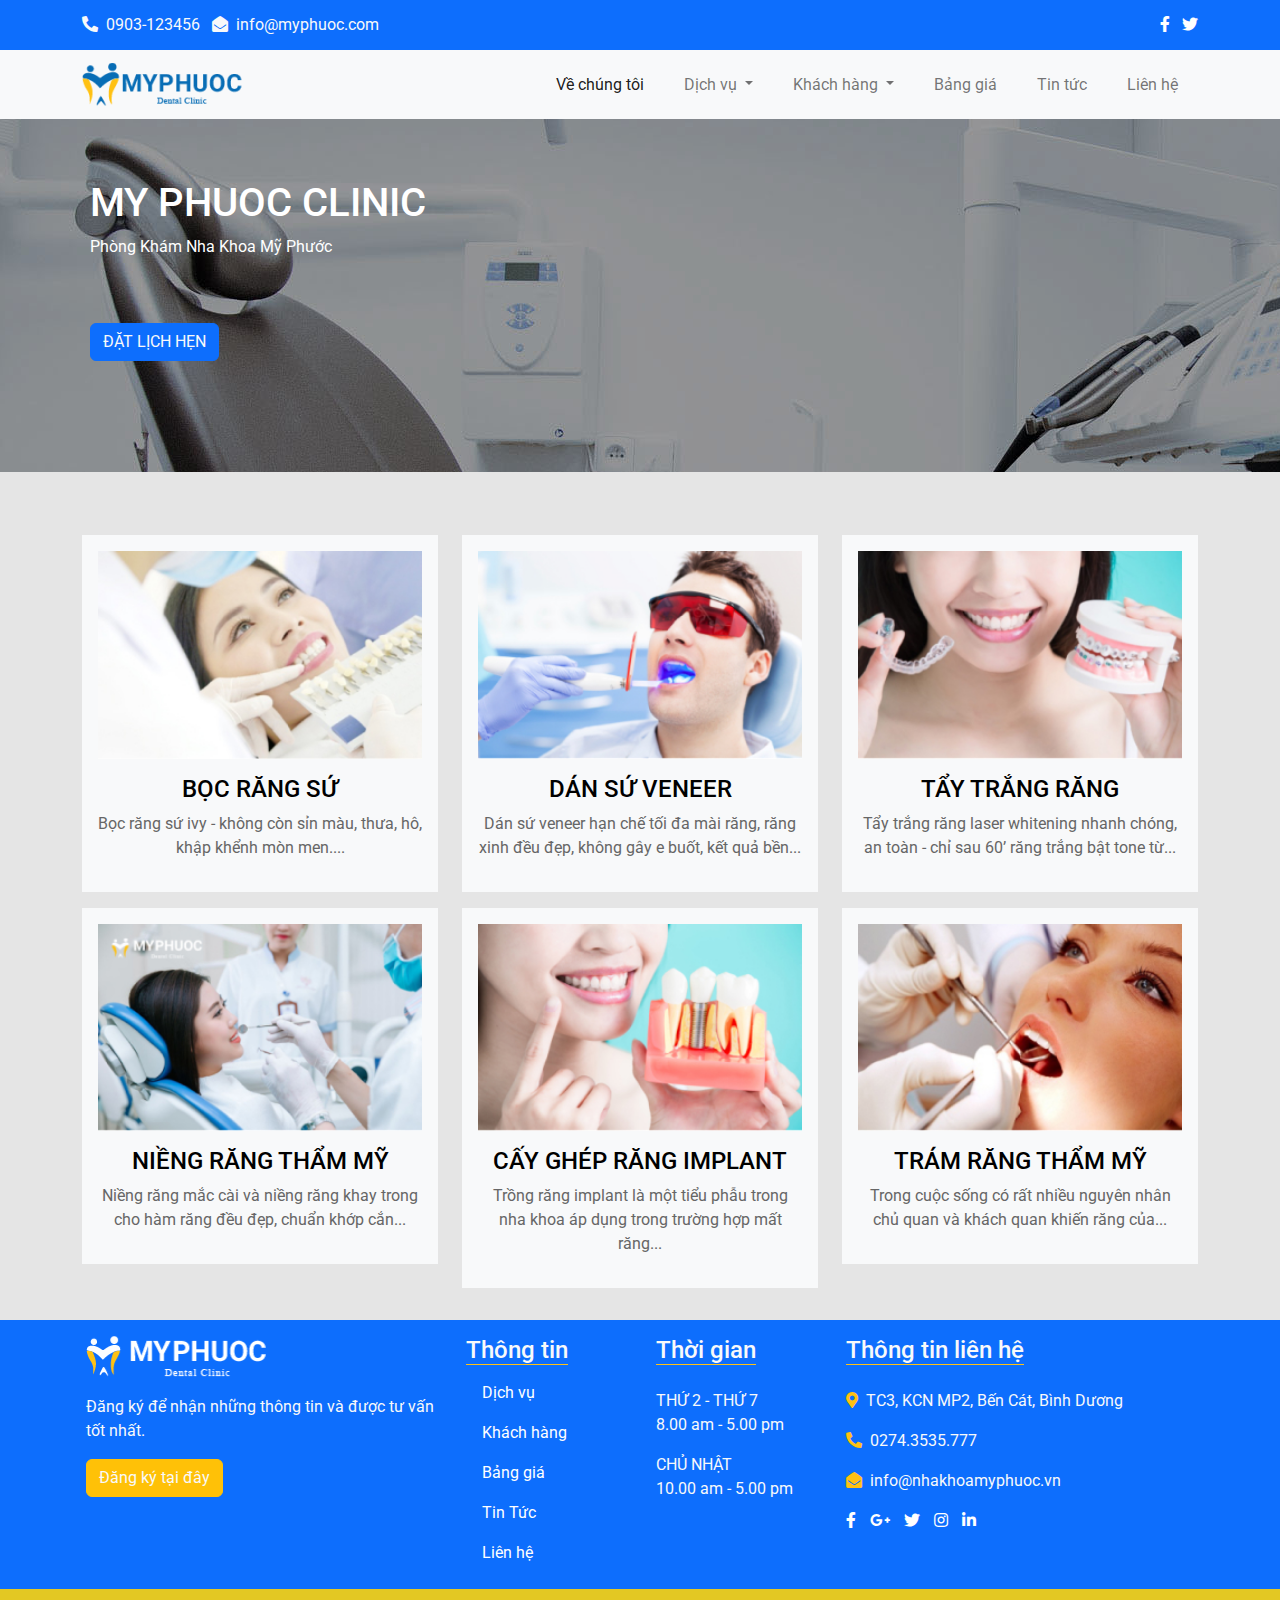
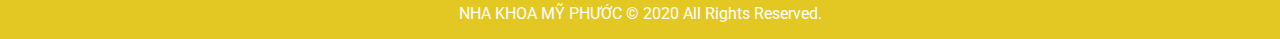
<file: dichvu.html>
<!doctype html>
<html>
<head>
<meta charset="UTF-8">
<meta name="viewport" content="width=device-width, initial-scale=1"> 
<title>Nha khoa My Phuoc</title>
	<link rel="stylesheet" href="css/all.min.css">
	<link rel="stylesheet" href="css/bootstrap.css">
	<link rel="stylesheet" href="css/style.css">
	<link rel="icon" href="images/TITLE-ICON.png" type="image/x-icon">
	<link rel="stylesheet" href="css/owl.carousel.css">
	<link rel="stylesheet" href="css/owl.theme.default.css">
	<script src="js/bootstrap.bundle.min.js"></script>
</head>

<body>
	<div class="top-bar bg-primary text-light">
		<div class="container d-flex justify-content-between">
			<div class="left">
				<i class="fas fa-phone-alt"></i>&nbsp;&nbsp;0903-123456
				<i class="fas fa-envelope-open ms-2"></i>&nbsp;&nbsp;info@myphuoc.com
			</div>
			<div class="right">
				<a href="#"><i class="fab fa-facebook-f"></i></a>
				<a href="#"><i class="fab fa-twitter ms-2"></i></a>
			</div>
		</div>
	</div>
	<!--xong top bar-->
	
	<!--copy từ https://getbootstrap.com/docs/5.2/components/navbar/#supported-content-->
	<nav class="navbar navbar-expand-lg bg-light"> <!--navbar-expand-lg la xem menu day du o screen lg-->
  <div class="container"> <!--remove fluid de trong container-->
    <a class="navbar-brand" href="index.html"><img src="images/LOGO 2 MPHUOCHC 1.png" alt=""></a>
    <button class="navbar-toggler" type="button" data-bs-toggle="collapse" data-bs-target="#navbarSupportedContent" aria-controls="navbarSupportedContent" aria-expanded="false" aria-label="Toggle navigation">
      <span class="navbar-toggler-icon"></span>
    </button>
    <div class="collapse navbar-collapse" id="navbarSupportedContent">
      <ul class="navbar-nav ms-auto mb-2 mb-lg-0"> <!--chỉnh me thanh ms-2 de canh phai Home link dropdown-->
        <li class="nav-item">
          <a class="nav-link active" aria-current="page" href="about.html">Về chúng tôi</a>
        </li>
        <li class="nav-item dropdown">
          <a class="nav-link dropdown-toggle" href="dichvu.html" role="button" data-bs-toggle="dropdown" aria-expanded="false">
            Dịch vụ
          </a>
          <ul class="dropdown-menu">
            <li><a class="dropdown-item" href="#">Bọc răng sứ</a></li>
            <li><a class="dropdown-item" href="#">Răng sứ thẩm mỹ</a></li>
            <li><a class="dropdown-item" href="#">Trồng Implant</a></li>
			<li><a class="dropdown-item" href="#">Niềng răng</a></li>
			<li><a class="dropdown-item" href="#">Lấy cao răng</a></li>
			<li><a class="dropdown-item" href="#">Trám răng thẩm mỹ</a></li>
          </ul>
        </li>
		<li class="nav-item dropdown">
          <a class="nav-link dropdown-toggle" href="#" role="button" data-bs-toggle="dropdown" aria-expanded="false">
            Khách hàng
          </a>
          <ul class="dropdown-menu">
            <li><a class="dropdown-item" href="#">Hình ảnh</a></li>
            <li><a class="dropdown-item" href="#">Cảm nhận</a></li>
          </ul>
        </li>
        <li class="nav-item">
			<a class="nav-link" href="#">Bảng giá</a>
        </li>
		<li class="nav-item">
			<a class="nav-link" href="#">Tin tức</a>
        </li>
		<li class="nav-item">
			<a class="nav-link" href="#">Liên hệ</a>
        </li>
      </ul>
    </div>
  </div>
</nav>
	
<main>
	<section id="banner">
		<div class="banner">
		<img src="images/pageheader.png" alt="" class="img-100">
		<div class="caption">
			<h1 style="color:white">MY PHUOC CLINIC</h1>
			<p style="color:white">Phòng Khám Nha Khoa Mỹ Phước</p>
			<br><br>
			<button type="button" class="btn btn-primary text-light">ĐẶT LỊCH HẸN</button>
		</div>
	</div>
	</section>		
	<section id="service">
		<div class="container py-3">
			<div class="row">
				<div class="col-12 col-sm-6 col-md-6 col-lg-4 mb-3">
					<div class="bg-light p-3 text-center">
						<img src="images/dv_img1 1.jpg" alt="" class="img-fluid">
						<h4 class="pt-3"><a href="#">BỌC RĂNG SỨ</a></h4>
						<p>Bọc răng sứ ivy - không còn sỉn màu, thưa, hô, khập khểnh mòn men....</p>
					</div>
				</div>
				<div class="col-12 col-sm-6 col-md-6 col-lg-4 mb-3">
					<div class="bg-light p-3 text-center">
						<img src="images/dv_img2 1.jpg" alt="" class="img-fluid">
						<h4 class="pt-3"><a href="#">DÁN SỨ VENEER</a></h4>
						<p>Dán sứ veneer hạn chế tối đa mài răng, răng xinh đều đẹp, không gây e buốt, kết quả bền...</p>
					</div>
				</div>
				<div class="col-12 col-sm-6 col-md-6 col-lg-4 mb-3">
					<div class="bg-light p-3 text-center">
						<img src="images/dv_img3 1.jpg" alt="" class="img-fluid">
						<h4 class="pt-3"><a href="#">TẨY TRẮNG RĂNG</a></h4>
						<p>Tẩy trắng răng laser whitening nhanh chóng, an toàn - chỉ sau 60’ răng trắng bật tone từ...</p>
					</div>
				</div>
				<div class="col-12 col-sm-6 col-md-6 col-lg-4 mb-3">
					<div class="bg-light p-3 text-center">
						<img src="images/dv_img4 1.jpg" alt="" class="img-fluid">
						<h4 class="pt-3"><a href="#">NIỀNG RĂNG THẨM MỸ</a></h4>
						<p>Niềng răng mắc cài và niềng răng khay trong cho hàm răng đều đẹp, chuẩn khớp cắn...</p>
					</div>
				</div>
				<div class="col-12 col-sm-6 col-md-6 col-lg-4 mb-3">
					<div class="bg-light p-3 text-center">
						<img src="images/dv_img5 1.jpg" alt="" class="img-fluid">
						<h4 class="pt-3"><a href="#">CẤY GHÉP RĂNG IMPLANT</a></h4>
						<p>Trồng răng implant là một tiểu phẫu trong nha khoa áp dụng trong trường hợp mất răng...</p>
					</div>
				</div>
				<div class="col-12 col-sm-6 col-md-6 col-lg-4 mb-3">
					<div class="bg-light p-3 text-center">
						<img src="images/dv_img6 1.jpg" alt="" class="img-fluid">
						<h4 class="pt-3"><a href="#">TRÁM RĂNG THẨM MỸ</a></h4>
						<p>Trong cuộc sống có rất nhiều nguyên nhân chủ quan và khách quan khiến răng của...</p>
					</div>
				</div>
			</div>
		</div>
	</section>
	
</main>
<footer class="bg-primary text-light">
	<div class="container">
	<div class="row">
		<div class="col-12 col-sm-6 col-md-6 col-lg-4 p-3">
			<a href="#"><img src="images/logo_footer.png" alt=""></a>
			<p class="pt-3">Đăng ký để nhận những thông tin và được tư vấn tốt nhất.</p>
			<button type="button" class="btn btn-warning text-light">Đăng ký tại đây</button>
		</div>
		<div class="col-12 col-sm-6 col-md-6 col-lg-2 p-3">
			<h4><span class="border-bottom border-warning">Thông tin</span></h4>
			<ul class="nav flex-column">
				<li class="nav-item"><a href="#" class="nav-link">Dịch vụ</a></li>
				<li class="nav-item"><a href="#" class="nav-link">Khách hàng</a></li>
				<li class="nav-item"><a href="#" class="nav-link">Bảng giá</a></li>
				<li class="nav-item"><a href="#" class="nav-link">Tin Tức</a></li>
				<li class="nav-item"><a href="#" class="nav-link">Liên hệ</a></li>
			</ul>
		</div>
		<div class="col-12 col-sm-6 col-md-6 col-lg-2 p-3">
			<h4><span class="border-bottom border-warning">Thời gian</span></h4>
			<p class="pt-3">THỨ 2 - THỨ 7 <br>
			8.00 am - 5.00 pm
			</p>
			<p>CHỦ NHẬT <br>
			10.00 am - 5.00 pm
			</p>
		</div>
		<div class="col-12 col-sm-6 col-md-6 col-lg-4 p-3">
			<h4><span class="border-bottom border-warning">Thông tin liên hệ</span></h4>
			<p class="pt-3"><i class="fas fa-map-marker-alt text-warning"></i>&nbsp;&nbsp;TC3, KCN MP2, Bến Cát, Bình Dương</p>
			<p><i class="fas fa-phone-alt text-warning"></i>&nbsp;&nbsp;0274.3535.777</p>
			<p><i class="fas fa-envelope-open text-warning"></i>&nbsp;&nbsp;info@nhakhoamyphuoc.vn</p>
			<p class="icon">
			<a href="#"><i class="fab fa-facebook-f"></i></a>
			<a href="#"><i class="fab fa-google-plus-g"></i></a>
			<a href="#"><i class="fab fa-twitter"></i></a>
			<a href="#"><i class="fab fa-instagram"></i></a>
			<a href="#"><i class="fab fa-linkedin-in"></i></a>
			</p>
			
		</div>
	</div>
	</div>
	<div class="bottom-bar">
		<p>NHA KHOA MỸ PHƯỚC © 2020 All Rights Reserved.</p>
	</div>
</footer>
	<script src="js/jquery-3.6.0.min.js"></script>
	<script src="js/owl.carousel.js"></script>
	<script src="js/control.js"></script>
</body>
</html>
</file>
<file: css/style.css>
@charset "UTF-8";
/* CSS Document */
@import url('https://fonts.googleapis.com/css2?family=PT+Sans&family=Roboto:wght@300&display=swap');
body {
	font-family: 'Roboto', sans-serif; 
	font-size: 16px;
	color: #666666;
	margin: 0;
	background-color: #E5E5E5;
}
.top-bar {
	width: 100%;
	height: 50px;
	line-height: 50px;
}
.top-bar .right a {
	color: white;
}
.top-bar .right a:hover {
	color: #FFC113;
}
.navbar .navbar-nav .nav-item .nav-link{
	padding: 8px 20px;
	border-radius: 20px;
}
.navbar .navbar-nav .nav-item .nav-link:hover {
	color: #056CB6;
	background-color: #FFC113;
}
.navbar .navbar-nav .nav-item .dropdown-menu {
	background-color: #056CB6;
	padding-top: 0;
	padding-bottom: 0;
	width: 220px;
}
.navbar .navbar-nav .nav-item .dropdown-menu .dropdown-item{
	color: white;
	transition: all 0.5s;
	
}
.navbar .navbar-nav .nav-item .dropdown-menu li {
	border-bottom: 1px solid white;
}
.navbar .navbar-nav .nav-item .dropdown-menu .dropdown-item:hover {
	background-color: #E3C823;
	padding-left: 25px;
}
@media (max-width: 667xpx){
	.navbar .navbar-nav .nav-item {
		text-align: center;
	}
	.navbar .navbar-nav .nav-item .dropdown-menu {
		margin: 0 auto;
	}
}
main {
	width: 100%;
	min-height: 800px;
}
footer {
	width: 100%;
	min-height: 200px;
}
footer .nav .nav-item .nav-link {
	color: white;
}
footer .nav .nav-item .nav-link:hover {
	color: #E3C823;
}
footer .icon a {
	color: white;
	margin-right: 10px;
}
footer .icon a:hover {
	color: #E3C823;
}
footer ul li a:hover {
	color: #FFC113;
}
.bottom-bar {
	width: 100%;
	height: 50px;
	line-height: 50px;
	background-color: #E3C823;
	color: white;
	text-align: center;
}
.banner {
	width: 100%;
	height: 200px;
}
#service a{
	text-decoration: none;
	color: black;
}
#service a:hover {
	color: #E3C823
}
#why {
	width: 100%;
	min-height: 300px;
	background: url("../images/why.jpg");
	background-repeat: no-repeat;
	background-position: center top;
	background-size: cover;
}
#client .hinh {
	width: 100%;
	position: relative;
}
#client .before {
	position: absolute;
	left: 0;
	top: 0;
	padding: 10px;
	background-color: rgba(220,220,220,0,80);
}
#client .after {
	position: absolute;
	left: 50%;
	top: 0;
	padding: 10px;
	background-color: rgba(220,220,220,0,80);
}
#cam-nhan .noidung {
	text-align: center;
	display: flex;
	flex-direction: column;
	justify-content: center;
	align-items: center;
	padding: 10px 40px;
	
}
#cam-nhan .noidung img {
	width: 100px;
	height: auto;
}
#cn .owl-nav { position:absolute; left:0px; top:40%; width:100%; }
#cn .owl-nav [class*='owl-'] {
	font-size:40px; /*background:rgba(255,255,255,.5);border:1px solid #fff; */ color: rgba(164,164,164,1.00)
}
#cn .owl-nav .owl-next{ position:absolute; right:10%;}
#cn .owl-nav .owl-prev{ position:absolute; left:10%;}
#cn .owl-nav [class*='owl-']:hover {
      background:none;border: none;
      color:#A19697;
      text-decoration: none; }

#tintuc a {
	text-decoration: none;
	color: #606060;
}#tintuc a:hover {
	color: #E3C823;

}

.banner{
	width: 100%;
	min-height: 400px;
	position: relative; /*khai bao box cha banner*/	
}
.caption{
	width: 30%;
	text-align: left;
	color: antiquegray;
	position: absolute;
	top: 15%;
	left: 7%;
}
.caption h1{
	font-size: 40px; /*cho text to hon*/	
}

#about i:hover {
	color: #FFC113;
}
</file>
